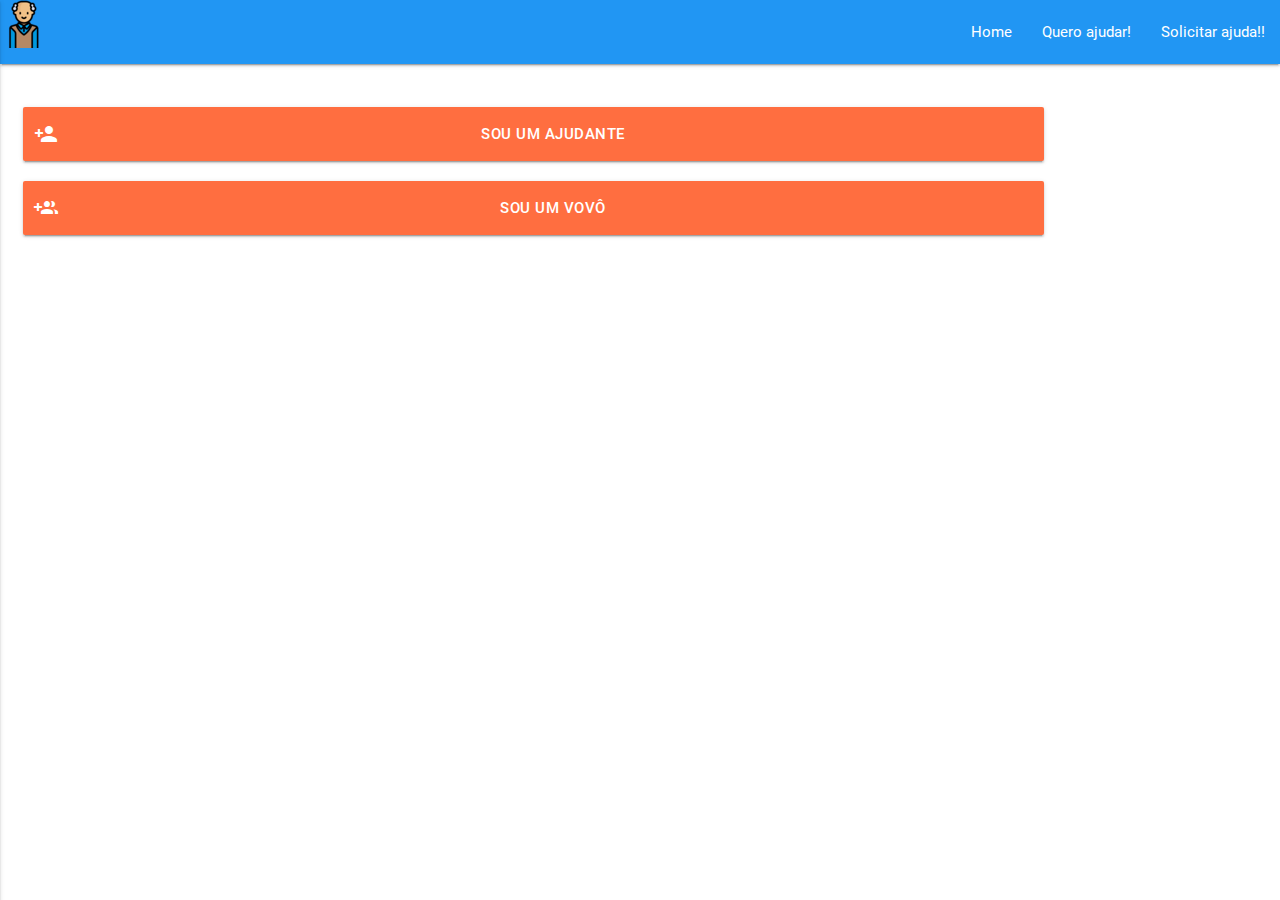
<file: index.html>
<!doctype HTML>
<html>
	<head>
		<title>PWA inicial</title>
		<meta charset="utf-8">
  		<meta http-equiv="X-UA-Compatible" content="IE=edge">
		<link rel="stylesheet" type="text/css" href="./materialize/css/materialize.min.css"/>
		<link href="https://fonts.googleapis.com/icon?family=Material+Icons" rel="stylesheet"/>
		<meta name="viewport" content="width=device-width, initial-scale=1.0, maximum-scale=1.0, user-scalable=no"/>
		<style type="text/css">

			body {
				/* background-color: #1889ff;*/
			}

			.teste {
				/*font-size: 50%;*/
				color:#ffffff;
				border: red 2px solid;
				margin-top: 8%;
				padding: 3%;
			}

		</style>

		<!-- PWA things; -->
		<!-- PWA things; -->
		<!-- PWA things; -->
		<!-- PWA things; -->

	<meta name="apple-mobile-web-app-capable" content="yes" />
	<meta name="apple-mobile-web-app-status-bar-style" content="#1889ff"/>
	<meta name="apple-mobile-web-app-title" content="Ajude o Vovô" />

	<link rel="apple-touch-icon" sizes="57x57" href="./pwa_icons/apple-touch-icon-57x57.png">
	<link rel="apple-touch-icon" sizes="60x60" href="./pwa_icons/apple-touch-icon-60x60.png">
	<link rel="apple-touch-icon" sizes="72x72" href="./pwa_icons/apple-touch-icon-72x72.png">
	<link rel="apple-touch-icon" sizes="76x76" href="./pwa_icons/apple-touch-icon-76x76.png">
	<link rel="apple-touch-icon" sizes="114x114" href="./pwa_icons/apple-touch-icon-114x114.png">
	<link rel="apple-touch-icon" sizes="120x120" href="./pwa_icons/apple-touch-icon-120x120.png">
	<link rel="apple-touch-icon" sizes="144x144" href="./pwa_icons/apple-touch-icon-144x144.png">
	<link rel="apple-touch-icon" sizes="152x152" href="./pwa_icons/apple-touch-icon-152x152.png">
	<link rel="apple-touch-icon" sizes="180x180" href="./pwa_icons/apple-touch-icon-180x180.png">
	<link rel="icon" type="image/png" sizes="32x32" href="./pwa_icons/favicon-32x32.png">
	<link rel="icon" type="image/png" sizes="192x192" href="./pwa_icons/android-chrome-192x192.png">
	<link rel="icon" type="image/png" sizes="16x16" href="./pwa_icons/favicon-16x16.png">
	<link rel="mask-icon" href="./pwa_icons/safari-pinned-tab.svg" color="#5bbad5">
	<meta name="msapplication-TileColor" content="#2d89ef">
	<meta name="msapplication-TileImage" content="/mstile-144x144.png">
	<meta name="theme-color" content="#1889ff">

	<link rel="manifest" href="./manifest.json">


	</head>
	<body>
		<div ng-app="AppHome" ng-controller="controllerHome">

			  <nav>
			    <div class="nav-wrapper blue #1889ff">
			      <a href="#!" class="brand-logo"><img src="pwa_icons/android-chrome-48x48.png"/></a>
			      <a href="#" data-activates="mobile-demo" class="button-collapse"><i class="material-icons">menu</i></a>
			      <ul class="right hide-on-med-and-down">
			        <li><a href="#">Home</a></li>
			        <li><a href="#">Quero ajudar!</a></li>
			        <li><a href="#">Solicitar ajuda!!</a></li>
			      </ul>
					  <ul id="mobile-demo" class="side-nav">
					    <li><div class="user-view">
					      <div class="background blue #1889ff">
					        <div class="blue lighten-1"></div>
					      </div>
					      <a href="#!user"><img class="circle" src="pwa_icons/android-chrome-192x192.png"></a>
					      <a href="#!name"><span class="white-text name">Adalberto Azevedo</span></a>
					      <a href="#!email"><span class="white-text email">ajudevovo@gmail.com</span></a>
					    </div></li>
					    <li><a href="index.html" id="link_frm_login" ><i class="material-icons">home</i>Home</a></li>
					    
					    <li><a href="index.html"><i class="material-icons">power_settings_new</i>Sair</a></li>
					  </ul>
			    </div>
			  </nav>

    			<!-- Page Layout here -->
		    	<div class="row">

		      		<div class="col s12 m10 l10"> <!-- Note that "m8 l9" was added -->     

						<div class="row"> &nbsp;</div>
						<div class="row">
					    <div class="col s12">
								<button
									onclick="location.href='login.html'"
									class="waves-effect btn btn-large col s12 deep-orange accent-2"><i class="material-icons left">person_add</i><strong>Sou um ajudante</strong></button>
					    </div>
						</div>
						<div class="row">
					    <div class="col s12">					     
								<a href="login.html"
									class="waves-effect btn btn-large col s12 deep-orange accent-2">
									<i class="material-icons left">group_add</i>
									<strong>Sou um vovô</strong></a>
					    </div>
						</div>

				 
					</div>
		      </div>
		</div>

	</body>

	<script type="text/javascript" src="https://code.jquery.com/jquery-3.2.1.min.js"></script>
	<script type="text/javascript" src="materialize/js/materialize.min.js"></script>
	<script type="text/javascript" src="./js/app.js" async></script>

	<script type="text/javascript">
		$( document ).ready(function() {
		 	$("#meus_servicos").hide();

		 	$("#link_meus_servicos").on('click', function(){
		 		$("#meus_servicos").show();
		 		$("#frm_login").hide();
   
             $.ajax({
                url : 'https://ajudevovo.000webhostapp.com/ListarServico/getServicos',
                method: 'get',
                success: function (result) {
                  console.log(result);
                     $.each(result, function(key, value) {
                          $('#modelo').append(
                          	'<p>' + value.id_servico + '</p>')
                          	.append('<p>' + value.id_servico + '</p>')
                          	.append('<p>' + value.descricao + '</p>')
                          	.append('<p>' + value.valor + '</p>')
                          	.append('<p>' + value.detalhe + '</p>');
                     });

                },
                error: function(result) {
                   $("#mensagem").html("Erro");
                }
             });


		 	});

		 	$("#link_frm_login").on('click', function(){
		 		$("#meus_servicos").hide();
		 		$("#frm_login").show();
		 	});

		 	$('.button-collapse').sideNav({
		      menuWidth: 300, // Default is 300
		      edge: 'left', // Choose the horizontal origin
		      closeOnClick: true, // Closes side-nav on <a> clicks, useful for Angular/Meteor
		      draggable: true, // Choose whether you can drag to open on touch screens,
		      onOpen: function(el) { /* Do Stuff*/ }, // A function to be called when sideNav is opened
		      onClose: function(el) { /* Do Stuff*/ }, // A function to be called when sideNav is closed
		    }
		  );

		 	$("#frm_login").show();
		});

	</script>
</html>
</file>
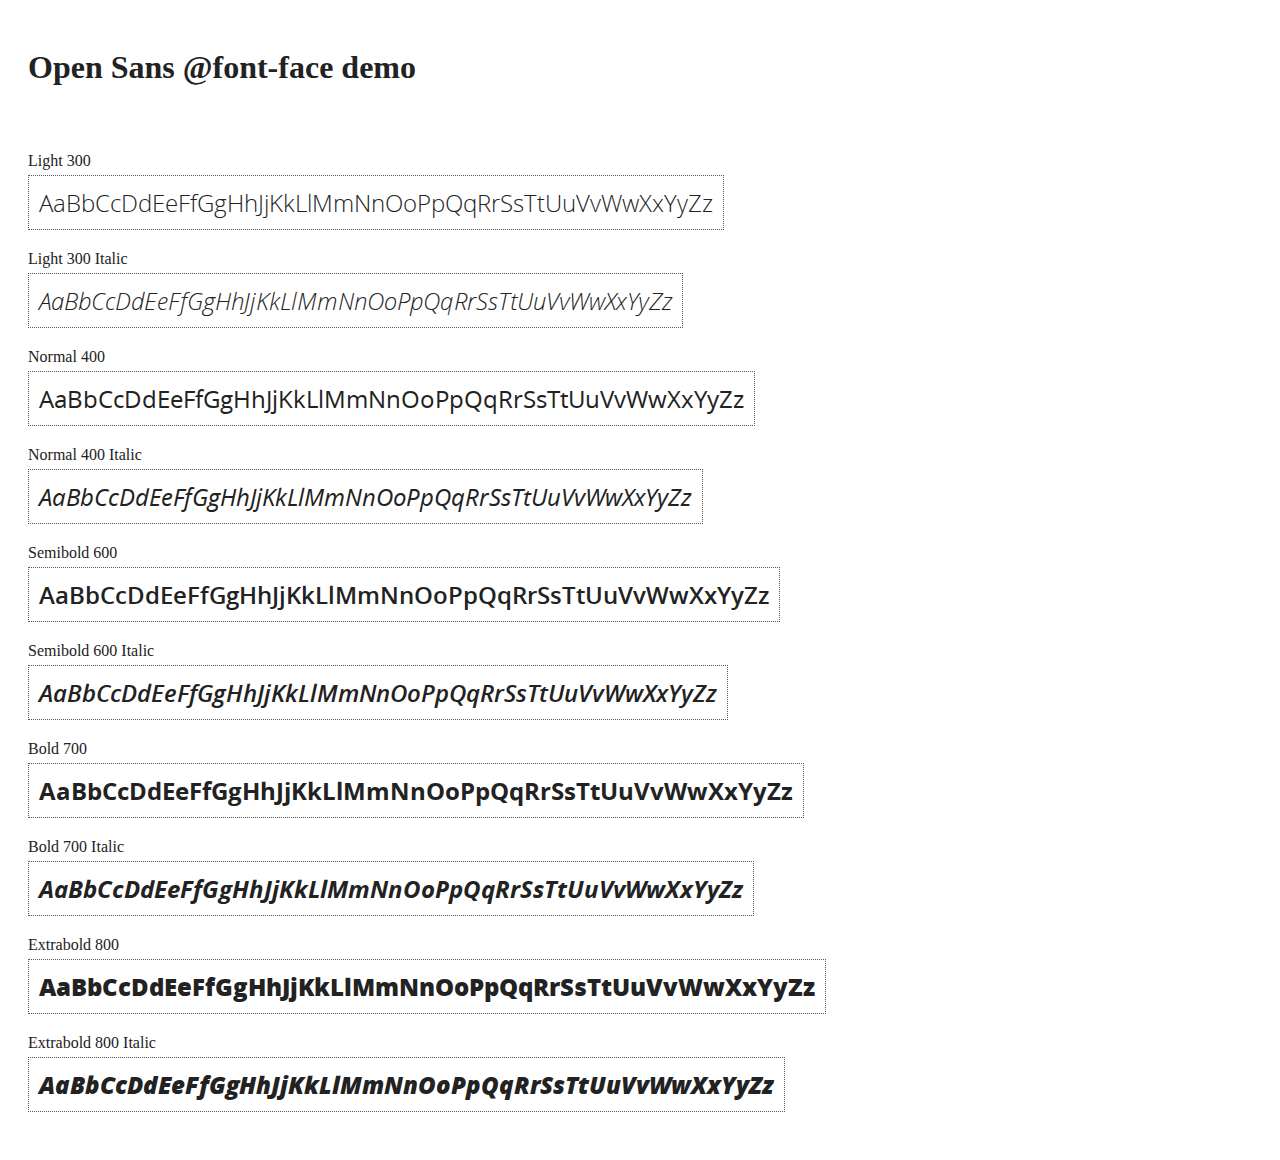
<file: angular/docs/components/open-sans-fontface-1.0.4/index.html>
<!DOCTYPE html>
<html>
	<head>
		<title>Open Sans @font-face demo</title>
		<meta charset="UTF-8" />
		<link rel="stylesheet" href="open-sans.css" type="text/css" />
		<style>
		body {
			padding: 20px;
			color: #222;
			background: #fff;
		}

		span { display: block; }

		.font-demo {
			display: inline-block;
			margin: 5px 0 20px;
			padding: 10px;
			border: 1px dotted #555;
			font-family: 'Open Sans';
			font-size: 24px;
		}
		</style>
	</head>
	<body>
		<h1>Open Sans @font-face demo</h1>
		<div style="margin-bottom:20px">
			<iframe src="http://ghbtns.com/github-btn.html?user=FontFaceKit&amp;repo=open-sans&amp;type=watch&amp;count=true"
					style="width:110px;height:20px;border:0"></iframe>
			<iframe src="http://ghbtns.com/github-btn.html?user=FontFaceKit&amp;repo=open-sans&amp;type=fork&amp;count=true"
					style="width:95px;height:20px;border:0"></iframe>
		</div>

		<span>Light 300</span>
		<div class="font-demo" style="font-weight:300">
			AaBbCcDdEeFfGgHhJjKkLlMmNnOoPpQqRrSsTtUuVvWwXxYyZz
		</div>

		<span>Light 300 Italic</span>
		<div class="font-demo" style="font-weight:300;font-style:italic">
			AaBbCcDdEeFfGgHhJjKkLlMmNnOoPpQqRrSsTtUuVvWwXxYyZz
		</div>

		<span>Normal 400</span>
		<div class="font-demo">
			AaBbCcDdEeFfGgHhJjKkLlMmNnOoPpQqRrSsTtUuVvWwXxYyZz
		</div>

		<span>Normal 400 Italic</span>
		<div class="font-demo" style="font-style:italic">
			AaBbCcDdEeFfGgHhJjKkLlMmNnOoPpQqRrSsTtUuVvWwXxYyZz
		</div>

		<span>Semibold 600</span>
		<div class="font-demo" style="font-weight:600">
			AaBbCcDdEeFfGgHhJjKkLlMmNnOoPpQqRrSsTtUuVvWwXxYyZz
		</div>

		<span>Semibold 600 Italic</span>
		<div class="font-demo" style="font-weight:600;font-style:italic">
			AaBbCcDdEeFfGgHhJjKkLlMmNnOoPpQqRrSsTtUuVvWwXxYyZz
		</div>

		<span>Bold 700</span>
		<div class="font-demo" style="font-weight:700">
			AaBbCcDdEeFfGgHhJjKkLlMmNnOoPpQqRrSsTtUuVvWwXxYyZz
		</div>

		<span>Bold 700 Italic</span>
		<div class="font-demo" style="font-weight:700;font-style:italic">
			AaBbCcDdEeFfGgHhJjKkLlMmNnOoPpQqRrSsTtUuVvWwXxYyZz
		</div>

		<span>Extrabold 800</span>
		<div class="font-demo" style="font-weight:800">
			AaBbCcDdEeFfGgHhJjKkLlMmNnOoPpQqRrSsTtUuVvWwXxYyZz
		</div>

		<span>Extrabold 800 Italic</span>
		<div class="font-demo" style="font-weight:800;font-style:italic">
			AaBbCcDdEeFfGgHhJjKkLlMmNnOoPpQqRrSsTtUuVvWwXxYyZz
		</div>
	</body>
</html>
</file>
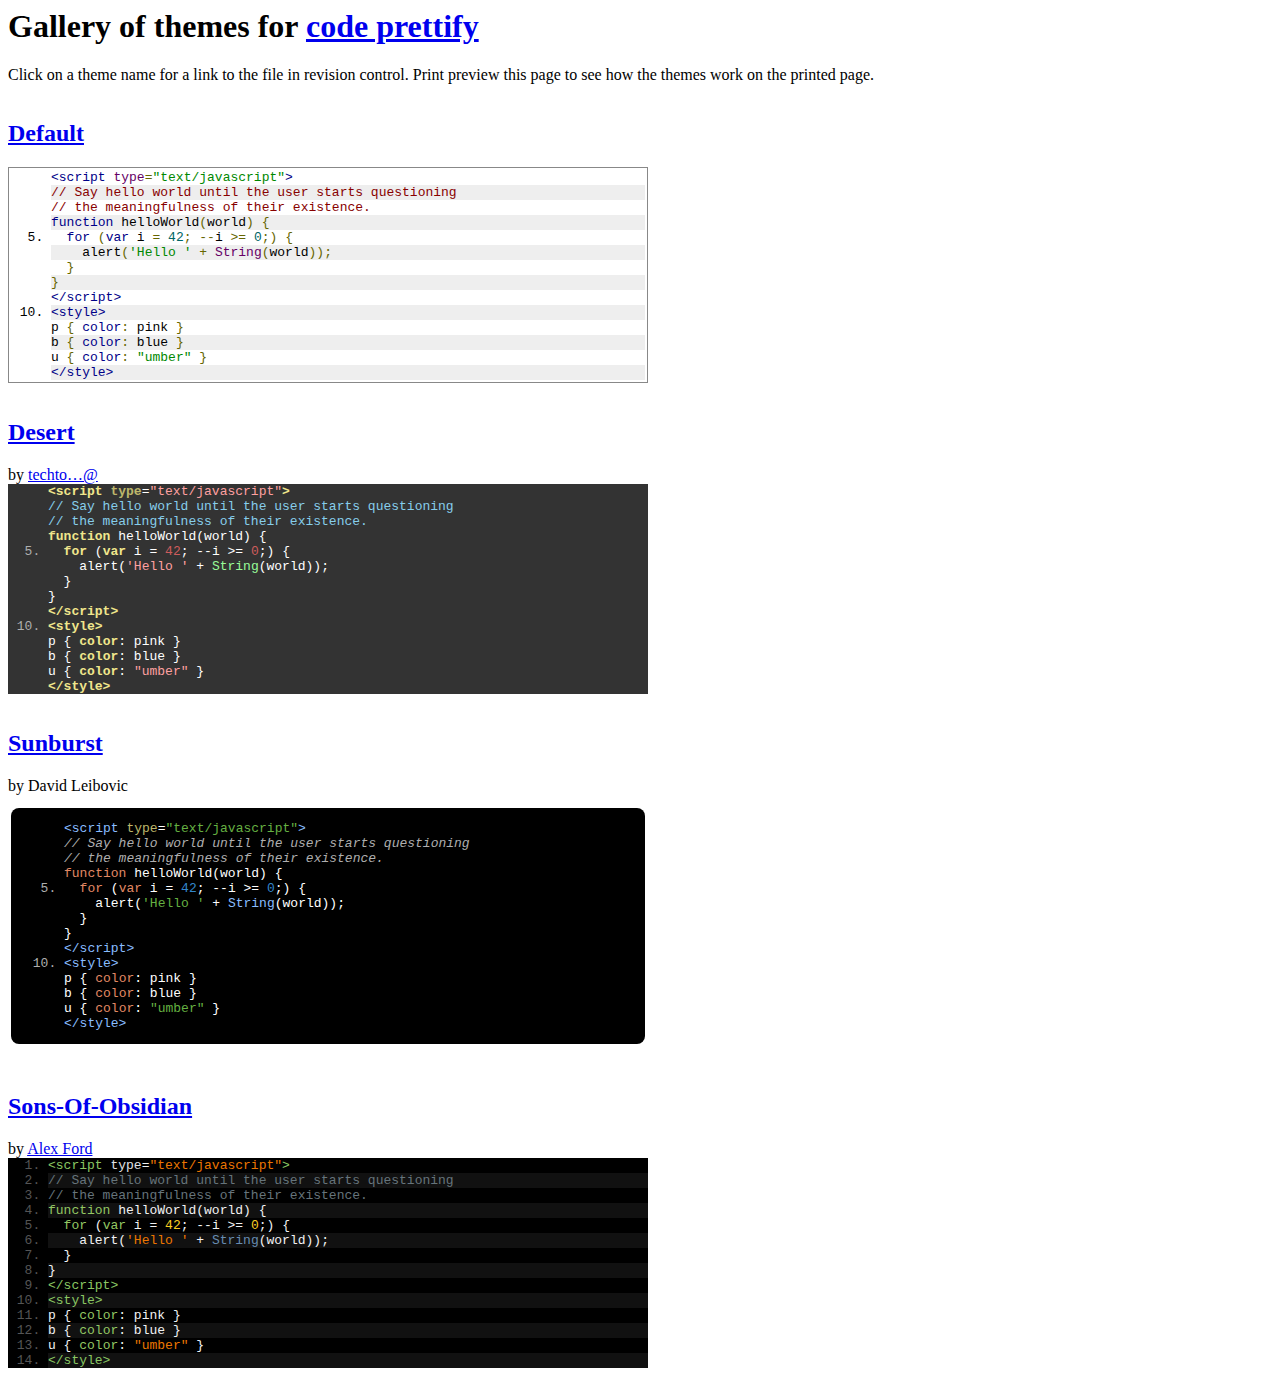
<file: angular/docs/components/google-code-prettify-1.0.1/styles/index.html>
<!DOCTYPE HTML PUBLIC "-//IETF//DTD HTML//EN">
<html><head>
<title>Prettify Themes Gallery</title>
<style type="text/css">
iframe { width: 100%; border-style: none; margin: 0; padding: 0 }
</style>
<script>
var allThemes = [
  { name: 'default' },
  { name: 'desert',
    authorHtml: '<a href="http://code.google.com/u/@VhJeSlJYBhVMWgF7/">'
        + 'techto&hellip;@<\/a>' },
  { name: 'sunburst', authorHtml: 'David Leibovic' },
  { name: 'sons-of-obsidian',
    authorHtml: '<a href="http://CodeTunnel.com/blog/post/71'
        + '/google-code-prettify-obsidian-theme">Alex Ford<\/a>' },
];

// Called by the demo.html frames loaded per theme to
// size the iframes properly and to allow them to tile
// the page nicely.
function adjustChildIframeSize(themeName, width, height) {
  if (typeof console != 'undefined') {
    try {
      console.log('adjusting ' + themeName + ' to ' + width + 'x' + height);
    } catch (ex) {
      // Don't bother logging log failure.
    }
  }

  var container = document.getElementById(themeName).parentNode;
  container.style.width = (+width + 16) + 'px';
  container.style.display = 'inline-block';
  var iframe = container.getElementsByTagName('iframe')[0];
  iframe.style.height = (+height + 16) + 'px';
}
</script>
</head>

<body>
<noscript>This page requires JavaScript</noscript>

<h1>Gallery of themes for
<a href="http://code.google.com/p/google-code-prettify/">code prettify</a></h1>
<p>
Click on a theme name for a link to the file in revision control.
Print preview this page to see how the themes work on the printed page.
</p>
<script>(function () {
  // Produce an iframe per theme.
  // We pass the threme name to the iframe via its URI query, and
  // it loads prettify and the theme CSS, and calls back to this page
  // to resize the iframe.
  for (var i = 0, n = allThemes.length; i < n; ++i) {
    var theme = allThemes[i];
    if (!theme) { continue; }
    var iframe = document.createElement('iframe');
    iframe.name = theme.name;
    iframe.src = 'demo.html?' + encodeURIComponent(theme.name);
    var header = document.createElement('h2');
    header.id = theme.name;
    var linkToThemeSrc = document.createElement('a');
    linkToThemeSrc.href = (
        'http://code.google.com/p/google-code-prettify/source/browse/trunk/' +
        (theme.name === 'default'
         ? 'src/prettify.css'
         : 'styles/' + encodeURIComponent(theme.name) + '.css'));
    linkToThemeSrc.appendChild(document.createTextNode(
       theme.name.replace(/\b[a-z]/g,  // Capitalize first letter of each word
       function (letter) { return letter.toUpperCase(); })));
    header.appendChild(linkToThemeSrc);

    var attribution;
    if (theme.authorHtml) {
      attribution = document.createElement('span');
      attribution.className = 'attribution';
      attribution.innerHTML = 'by ' + theme.authorHtml;
    }

    var div = document.createElement('div');
    div.appendChild(header);
    if (attribution) { div.appendChild(attribution); }
    div.appendChild(iframe);
    document.body.appendChild(div);
  }
})()</script>

</body></html>
</file>
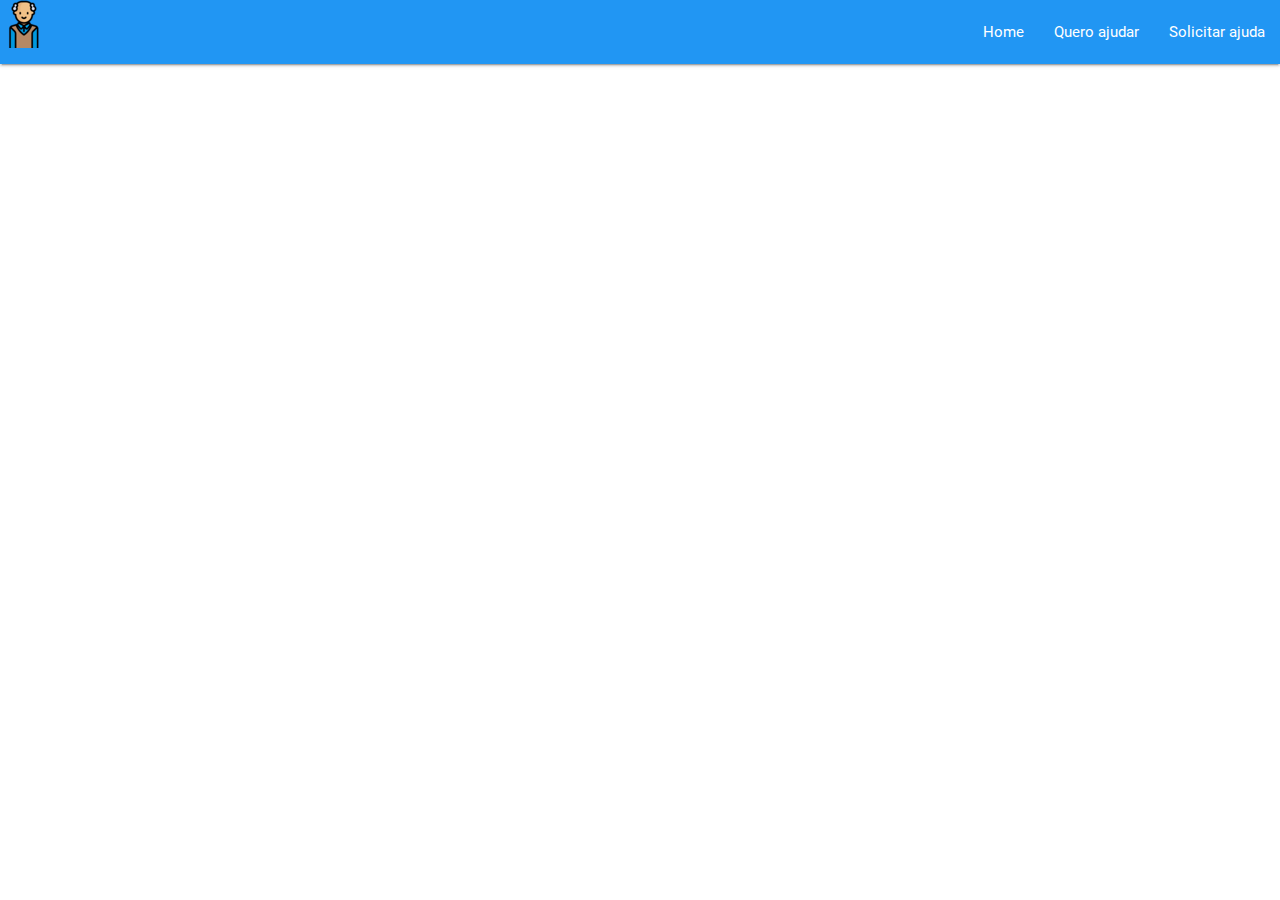
<file: login.html>
<!doctype HTML>
<html>
	<head>
		<title>PWA inicial</title>
		<meta charset="utf-8">
  		<meta http-equiv="X-UA-Compatible" content="IE=edge">
		<link rel="stylesheet" type="text/css" href="./materialize/css/materialize.min.css"/>
		<link href="https://fonts.googleapis.com/icon?family=Material+Icons" rel="stylesheet">
		<meta name="viewport" content="width=device-width, initial-scale=1.0, maximum-scale=1.0, user-scalable=no"/>
		<style type="text/css">

			body {
				/* background-color: #1889ff;*/
			}

			.teste {
				/*font-size: 50%;*/
				color:#ffffff;
				border: red 2px solid;
				margin-top: 8%;
				padding: 3%;
			}

		</style>

		<!-- PWA things; -->
		<!-- PWA things; -->
		<!-- PWA things; -->
		<!-- PWA things; -->

	<meta name="apple-mobile-web-app-capable" content="yes" />
	<meta name="apple-mobile-web-app-status-bar-style" content="#1889ff"/>
	<meta name="apple-mobile-web-app-title" content="Ajude o Vovô" />

	<link rel="apple-touch-icon" sizes="57x57" href="./pwa_icons/apple-touch-icon-57x57.png">
	<link rel="apple-touch-icon" sizes="60x60" href="./pwa_icons/apple-touch-icon-60x60.png">
	<link rel="apple-touch-icon" sizes="72x72" href="./pwa_icons/apple-touch-icon-72x72.png">
	<link rel="apple-touch-icon" sizes="76x76" href="./pwa_icons/apple-touch-icon-76x76.png">
	<link rel="apple-touch-icon" sizes="114x114" href="./pwa_icons/apple-touch-icon-114x114.png">
	<link rel="apple-touch-icon" sizes="120x120" href="./pwa_icons/apple-touch-icon-120x120.png">
	<link rel="apple-touch-icon" sizes="144x144" href="./pwa_icons/apple-touch-icon-144x144.png">
	<link rel="apple-touch-icon" sizes="152x152" href="./pwa_icons/apple-touch-icon-152x152.png">
	<link rel="apple-touch-icon" sizes="180x180" href="./pwa_icons/apple-touch-icon-180x180.png">
	<link rel="icon" type="image/png" sizes="32x32" href="./pwa_icons/favicon-32x32.png">
	<link rel="icon" type="image/png" sizes="192x192" href="./pwa_icons/android-chrome-192x192.png">
	<link rel="icon" type="image/png" sizes="16x16" href="./pwa_icons/favicon-16x16.png">
	<link rel="mask-icon" href="./pwa_icons/safari-pinned-tab.svg" color="#5bbad5">
	<meta name="msapplication-TileColor" content="#2d89ef">
	<meta name="msapplication-TileImage" content="/mstile-144x144.png">
	<meta name="theme-color" content="#1889ff">

	<link rel="manifest" href="./manifest.json">


	</head>
	<body>
		<div ng-app="AppHome" ng-controller="controllerHome">

			  <nav>
			    <div class="nav-wrapper blue #1889ff">
			      <a href="#!" class="brand-logo"><img src="pwa_icons/android-chrome-48x48.png"/></a>
			      <a href="#" data-activates="mobile-demo" class="button-collapse"><i class="material-icons">menu</i></a>
			      <ul class="right hide-on-med-and-down">
			        <li><a href="#">Home</a></li>
			        <li><a href="#">Quero ajudar</a></li>
			        <li><a href="#">Solicitar ajuda</a></li>
			      </ul>
					  <ul id="mobile-demo" class="side-nav">
					    <li><div class="user-view">
					      <div class="background blue #1889ff">
					        <div class="blue lighten-1"></div>
					      </div>
					      <a href="#!user"><img class="circle" src="pwa_icons/android-chrome-192x192.png"></a>
					      <a href="#!name"><span class="white-text name">Adalberto Azevedo</span></a>
					      <a href="#!email"><span class="white-text email">ajudevovo@gmail.com</span></a>
					    </div></li>
					    <li><a href="index.html" id="link_frm_login" ><i class="material-icons">home</i>Home</a></li>
					    
					    <li><a href="index.html"><i class="material-icons">power_settings_new</i>Sair</a></li>

					  </ul>
			    </div>
			  </nav>

    <!-- Page Layout here -->
		    <div class="row">

		      <div class="col s12 m10 l10"> <!-- Note that "m8 l9" was added -->     

				    <div id="frm_login" hidden>
					   <div class="row">
					   	<div class="row"> &nbsp;</div>
					    <form class="col s12">
					      <div class="row">
					        <div class="input-field col s12">
					          <input
					          	value=""
					          	type="email"
					          	class="validate" 
					          	data-ng-model="usuario_logar"/>
					          <label for="disabled">Usuário/E-mail</label>
					        </div>
					      </div>
					      <div class="row">
					        <div class="input-field col s12">
					          <input
					          	id="password"
					          	type="password"
					          	class="validate"
					          	data-ng-model="senha_logar"
					          />
					          <label for="password">Senha</label>
					        </div>
					      </div>
					      <div class="row">
							    <div class="col s12">
							      <a href="#">Novo por aqui? Cadastre-se!</a>
							    </div>
					      </div>
					      <div class="row">
					        <div class="input-field col s12 ">
					          <a class="waves-effect waves-light btn right">Entrar</a>
					        </div>
					      </div>
					    </form>
					  </div>
					</div>

				</div>
		      </div>
		    </div>

	</body>

	<script type="text/javascript" src="https://code.jquery.com/jquery-3.2.1.min.js"></script>
	<script type="text/javascript" src="materialize/js/materialize.min.js"></script>
	<script type="text/javascript" src="./js/app.js" async></script>

	<script type="text/javascript">
		$( document ).ready(function() {
		 	$("#meus_servicos").hide();

		 	$("#link_meus_servicos").on('click', function(){
		 		$("#meus_servicos").show();
		 		$("#frm_login").hide();
   
             $.ajax({
                url : 'https://ajudevovo.000webhostapp.com/ListarServico/getServicos',
                method: 'get',
                success: function (result) {
                  console.log(result);
                     $.each(result, function(key, value) {
                          $('#modelo').append(
                          	'<p>' + value.id_servico + '</p>')
                          	.append('<p>' + value.id_servico + '</p>')
                          	.append('<p>' + value.descricao + '</p>')
                          	.append('<p>' + value.valor + '</p>')
                          	.append('<p>' + value.detalhe + '</p>');
                     });

                },
                error: function(result) {
                   $("#mensagem").html("Erro");
                }
             });


		 	});

		 	$("#link_frm_login").on('click', function(){
		 		$("#meus_servicos").hide();
		 		$("#frm_login").show();
		 	});

		 	$('.button-collapse').sideNav({
		      menuWidth: 300, // Default is 300
		      edge: 'left', // Choose the horizontal origin
		      closeOnClick: true, // Closes side-nav on <a> clicks, useful for Angular/Meteor
		      draggable: true, // Choose whether you can drag to open on touch screens,
		      onOpen: function(el) { /* Do Stuff*/ }, // A function to be called when sideNav is opened
		      onClose: function(el) { /* Do Stuff*/ }, // A function to be called when sideNav is closed
		    }
		  );

		 	$("#frm_login").show();
		});

	</script>
</html>
</file>
<file: angular/docs/components/open-sans-fontface-1.0.4/open-sans.css>
/* Open Sans @font-face kit */

/* BEGIN Light */
@font-face {
  font-family: 'Open Sans';
  src: url('fonts/Light/OpenSans-Light.eot');
  src: url('fonts/Light/OpenSans-Light.eot?#iefix') format('embedded-opentype'),
       url('fonts/Light/OpenSans-Light.woff') format('woff'),
       url('fonts/Light/OpenSans-Light.ttf') format('truetype'),
       url('fonts/Light/OpenSans-Light.svg#OpenSansLight') format('svg');
  font-weight: 300;
  font-style: normal;
}
/* END Light */

/* BEGIN Light Italic */
@font-face {
  font-family: 'Open Sans';
  src: url('fonts/LightItalic/OpenSans-LightItalic.eot');
  src: url('fonts/LightItalic/OpenSans-LightItalic.eot?#iefix') format('embedded-opentype'),
       url('fonts/LightItalic/OpenSans-LightItalic.woff') format('woff'),
       url('fonts/LightItalic/OpenSans-LightItalic.ttf') format('truetype'),
       url('fonts/LightItalic/OpenSans-LightItalic.svg#OpenSansLightItalic') format('svg');
  font-weight: 300;
  font-style: italic;
}
/* END Light Italic */

/* BEGIN Regular */
@font-face {
  font-family: 'Open Sans';
  src: url('fonts/Regular/OpenSans-Regular.eot');
  src: url('fonts/Regular/OpenSans-Regular.eot?#iefix') format('embedded-opentype'),
       url('fonts/Regular/OpenSans-Regular.woff') format('woff'),
       url('fonts/Regular/OpenSans-Regular.ttf') format('truetype'),
       url('fonts/Regular/OpenSans-Regular.svg#OpenSansRegular') format('svg');
  font-weight: normal;
  font-style: normal;
}
/* END Regular */

/* BEGIN Italic */
@font-face {
  font-family: 'Open Sans';
  src: url('fonts/Italic/OpenSans-Italic.eot');
  src: url('fonts/Italic/OpenSans-Italic.eot?#iefix') format('embedded-opentype'),
       url('fonts/Italic/OpenSans-Italic.woff') format('woff'),
       url('fonts/Italic/OpenSans-Italic.ttf') format('truetype'),
       url('fonts/Italic/OpenSans-Italic.svg#OpenSansItalic') format('svg');
  font-weight: normal;
  font-style: italic;
}
/* END Italic */

/* BEGIN Semibold */
@font-face {
  font-family: 'Open Sans';
  src: url('fonts/Semibold/OpenSans-Semibold.eot');
  src: url('fonts/Semibold/OpenSans-Semibold.eot?#iefix') format('embedded-opentype'),
       url('fonts/Semibold/OpenSans-Semibold.woff') format('woff'),
       url('fonts/Semibold/OpenSans-Semibold.ttf') format('truetype'),
       url('fonts/Semibold/OpenSans-Semibold.svg#OpenSansSemibold') format('svg');
  font-weight: 600;
  font-style: normal;
}
/* END Semibold */

/* BEGIN Semibold Italic */
@font-face {
  font-family: 'Open Sans';
  src: url('fonts/SemiboldItalic/OpenSans-SemiboldItalic.eot');
  src: url('fonts/SemiboldItalic/OpenSans-SemiboldItalic.eot?#iefix') format('embedded-opentype'),
       url('fonts/SemiboldItalic/OpenSans-SemiboldItalic.woff') format('woff'),
       url('fonts/SemiboldItalic/OpenSans-SemiboldItalic.ttf') format('truetype'),
       url('fonts/SemiboldItalic/OpenSans-SemiboldItalic.svg#OpenSansSemiboldItalic') format('svg');
  font-weight: 600;
  font-style: italic;
}
/* END Semibold Italic */

/* BEGIN Bold */
@font-face {
  font-family: 'Open Sans';
  src: url('fonts/Bold/OpenSans-Bold.eot');
  src: url('fonts/Bold/OpenSans-Bold.eot?#iefix') format('embedded-opentype'),
       url('fonts/Bold/OpenSans-Bold.woff') format('woff'),
       url('fonts/Bold/OpenSans-Bold.ttf') format('truetype'),
       url('fonts/Bold/OpenSans-Bold.svg#OpenSansBold') format('svg');
  font-weight: bold;
  font-style: normal;
}
/* END Bold */

/* BEGIN Bold Italic */
@font-face {
  font-family: 'Open Sans';
  src: url('fonts/BoldItalic/OpenSans-BoldItalic.eot');
  src: url('fonts/BoldItalic/OpenSans-BoldItalic.eot?#iefix') format('embedded-opentype'),
       url('fonts/BoldItalic/OpenSans-BoldItalic.woff') format('woff'),
       url('fonts/BoldItalic/OpenSans-BoldItalic.ttf') format('truetype'),
       url('fonts/BoldItalic/OpenSans-BoldItalic.svg#OpenSansBoldItalic') format('svg');
  font-weight: bold;
  font-style: italic;
}
/* END Bold Italic */

/* BEGIN Extrabold */
@font-face {
  font-family: 'Open Sans';
  src: url('fonts/ExtraBold/OpenSans-ExtraBold.eot');
  src: url('fonts/ExtraBold/OpenSans-ExtraBold.eot?#iefix') format('embedded-opentype'),
       url('fonts/ExtraBold/OpenSans-ExtraBold.woff') format('woff'),
       url('fonts/ExtraBold/OpenSans-ExtraBold.ttf') format('truetype'),
       url('fonts/ExtraBold/OpenSans-ExtraBold.svg#OpenSansExtrabold') format('svg');
  font-weight: 800;
  font-style: normal;
}
/* END Extrabold */

/* BEGIN Extrabold Italic */
@font-face {
  font-family: 'Open Sans';
  src: url('fonts/ExtraBoldItalic/OpenSans-ExtraBoldItalic.eot');
  src: url('fonts/ExtraBoldItalic/OpenSans-ExtraBoldItalic.eot?#iefix') format('embedded-opentype'),
       url('fonts/ExtraBoldItalic/OpenSans-ExtraBoldItalic.woff') format('woff'),
       url('fonts/ExtraBoldItalic/OpenSans-ExtraBoldItalic.ttf') format('truetype'),
       url('fonts/ExtraBoldItalic/OpenSans-ExtraBoldItalic.svg#OpenSansExtraboldItalic') format('svg');
  font-weight: 800;
  font-style: italic;
}
/* END Extrabold Italic */
</file>
